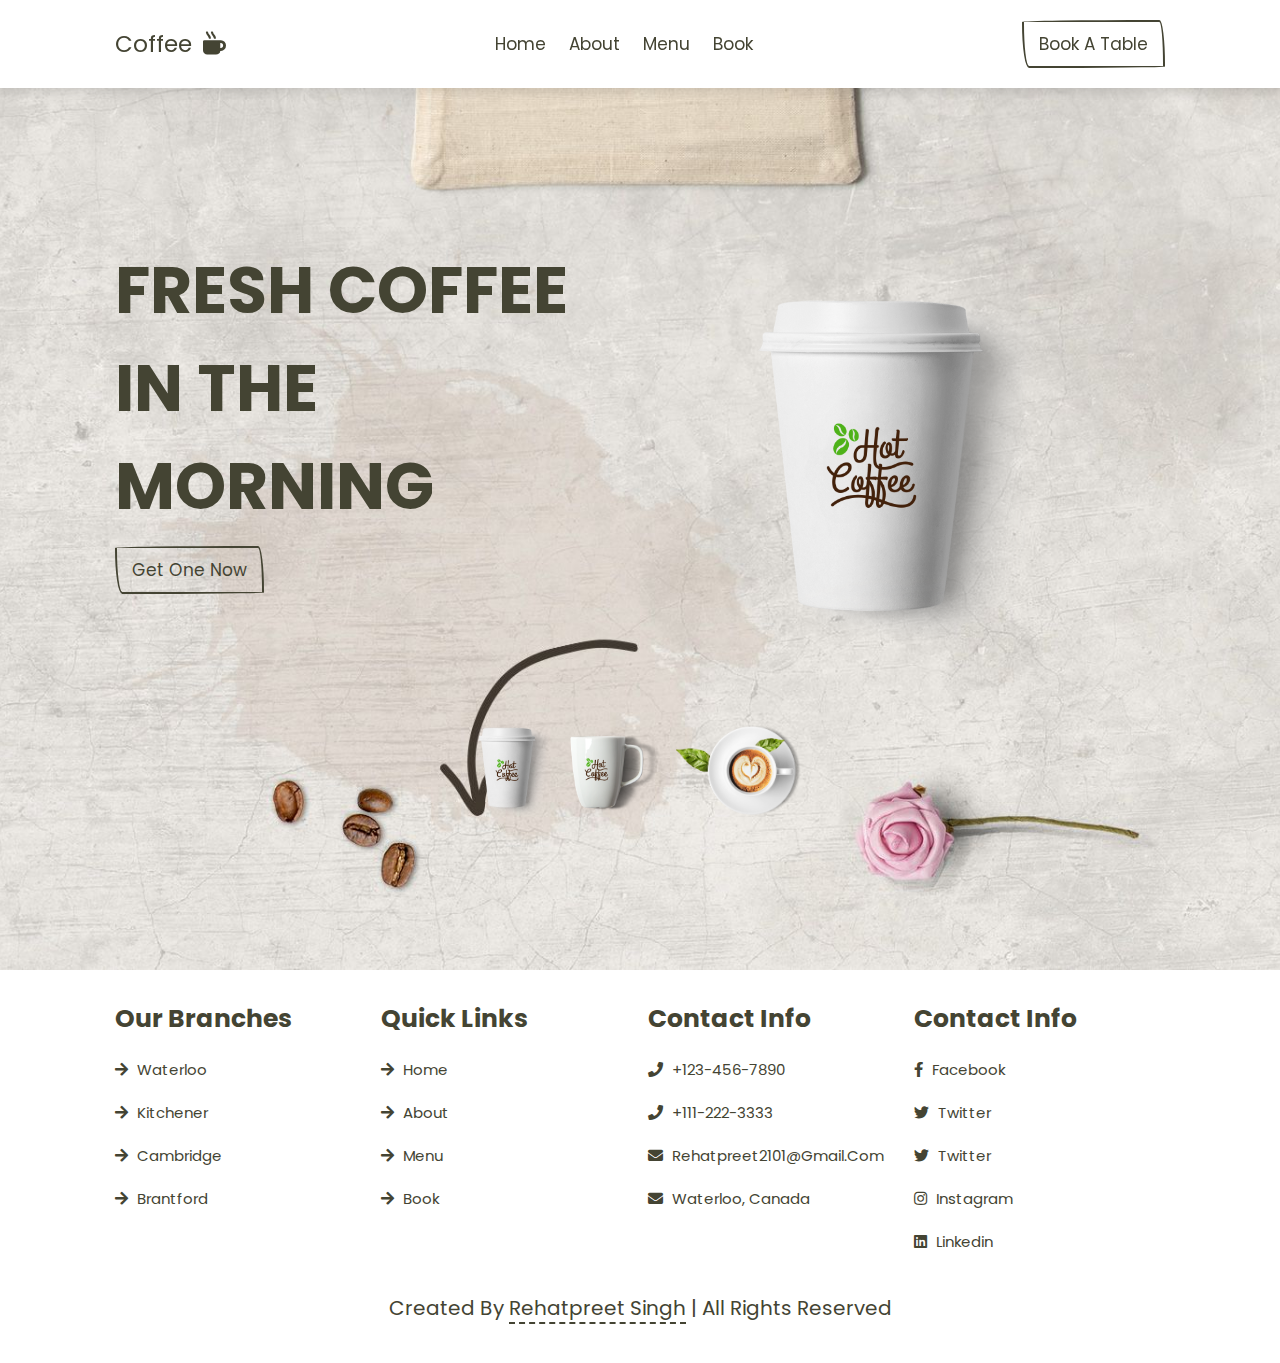
<file: index.html>
<!DOCTYPE html>
<html lang="en">
<head>
    <meta charset="UTF-8">
    <meta http-equiv="X-UA-Compatible" content="IE=edge">
    <meta name="viewport" content="width=device-width, initial-scale=1.0">
    <title>Coffee Website</title>

    <!-- font awesome cdn link  -->
    <link rel="stylesheet" href="https://cdnjs.cloudflare.com/ajax/libs/font-awesome/5.15.4/css/all.min.css">

    <!-- custom css file link  -->
    <link rel="stylesheet" href="css/style.css">

</head>
<body>
    
<!-- header section starts  -->

<header class="header">

    <div id="menu-btn" class="fas fa-bars"></div>

    <a href="index.html" class="logo"> coffee <i class="fas fa-mug-hot"></i> </a>

    <nav class="navbar">
        <a href="index.html">home</a>
        <a href="about.html">about</a>
        <a href="service.html">menu</a>
        <a href="contact.html">book</a>
    </nav>

    <a href="contact.html" class="btn">book a table</a>

</header>

<!-- header section ends  -->

<!-- home section starts  -->

<section class="home" id="home">
    <div class="row">

        <div class="content">
            <h3>fresh coffee in the morning</h3>
            <a href="service.html" class="btn">Get one now</a>
        </div>

        <div class="image">
            <img src="image/home-img-1.png" class="main-home-image" alt="">
        </div>

    </div>

    <div class="image-slider">
        <img src="image/home-img-1.png" alt="">
        <img src="image/home-img-2.png" alt="">
        <img src="image/home-img-3.png" alt="">
    </div>

</section>

<!-- home section ends -->

<!-- footer section starts  -->

<section class="footer">

    <div class="box-container">

        <div class="box">
            <h3>our branches</h3>
            <a href="#"> <i class="fas fa-arrow-right"></i> Waterloo </a>
            <a href="#"> <i class="fas fa-arrow-right"></i> Kitchener </a>
            <a href="#"> <i class="fas fa-arrow-right"></i> Cambridge </a>
            <a href="#"> <i class="fas fa-arrow-right"></i> Brantford </a>
        </div>

        <div class="box">
            <h3>quick links</h3>
            <a href="index.html"> <i class="fas fa-arrow-right"></i> home </a>
            <a href="about.html"> <i class="fas fa-arrow-right"></i> about </a>
            <a href="service.html"> <i class="fas fa-arrow-right"></i> menu </a>
            <a href="contact.html"> <i class="fas fa-arrow-right"></i> book </a>
        </div>

        <div class="box">
            <h3>contact info</h3>
            <a href="#"> <i class="fas fa-phone"></i> +123-456-7890 </a>
            <a href="#"> <i class="fas fa-phone"></i> +111-222-3333 </a>
            <a href="#"> <i class="fas fa-envelope"></i> rehatpreet2101@gmail.com </a>
            <a href="#"> <i class="fas fa-envelope"></i> Waterloo, Canada </a>
        </div>

        <div class="box">
            <h3>contact info</h3>
            <a href="#"> <i class="fab fa-facebook-f"></i> facebook </a>
            <a href="#"> <i class="fab fa-twitter"></i> twitter </a>
            <a href="#"> <i class="fab fa-twitter"></i> twitter </a>
            <a href="#"> <i class="fab fa-instagram"></i> instagram </a>
            <a href="#"> <i class="fab fa-linkedin"></i> linkedin </a>
        </div>
    </div>

    <div class="credit"> created by <span>Rehatpreet Singh</span> | all rights reserved </div>

</section>

<!-- footer section ends -->

<!-- custom js file link  -->
<script src="js/script.js"></script>

</body>
</html>
</file>
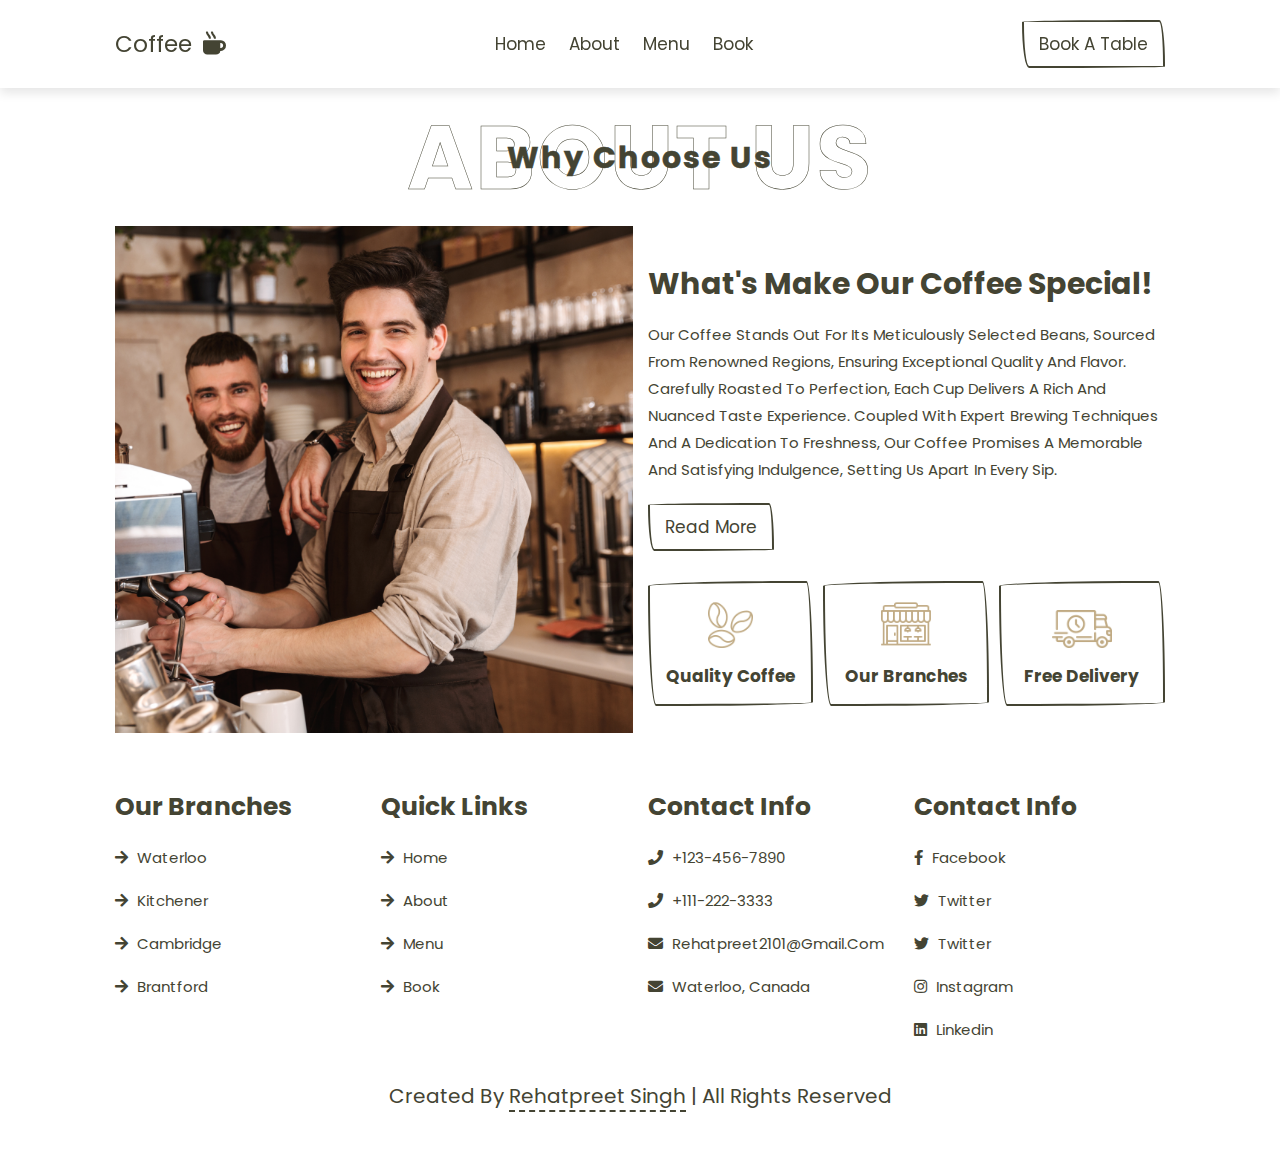
<file: about.html>
<!DOCTYPE html>
<html lang="en">
<head>
    <meta charset="UTF-8">
    <meta http-equiv="X-UA-Compatible" content="IE=edge">
    <meta name="viewport" content="width=device-width, initial-scale=1.0">
    <title>Coffee Website</title>

    <!-- font awesome cdn link  -->
    <link rel="stylesheet" href="https://cdnjs.cloudflare.com/ajax/libs/font-awesome/5.15.4/css/all.min.css">

    <!-- custom css file link  -->
    <link rel="stylesheet" href="css/style.css">

</head>
<body>
    
<!-- header section starts  -->

<header class="header">

    <div id="menu-btn" class="fas fa-bars"></div>

    <a href="index.html" class="logo"> coffee <i class="fas fa-mug-hot"></i> </a>

    <nav class="navbar">
        <a href="index.html">home</a>
        <a href="about.html">about</a>
        <a href="service.html">menu</a>
        <a href="contact.html">book</a>
    </nav>

    <a href="contact.html" class="btn">book a table</a>

</header>

<!-- header section ends  -->

<!-- about section starts  -->

<section class="about" id="about">

    <h1 class="heading"> about us <span>why choose us</span> </h1>    

    <div class="row">

        <div class="image">
            <img src="image/about-img.png" alt="">
        </div>

        <div class="content">
            <h3 class="title">what's make our coffee special!</h3>
            <p>Our coffee stands out for its meticulously selected beans, sourced from renowned regions, ensuring exceptional quality and flavor. Carefully roasted to perfection, each cup delivers a rich and nuanced taste experience. Coupled with expert brewing techniques and a dedication to freshness, our coffee promises a memorable and satisfying indulgence, setting us apart in every sip.</p>
            <a href="#" class="btn">read more</a>
            <div class="icons-container">
                <div class="icons">
                    <img src="image/about-icon-1.png" alt="">
                    <h3>quality coffee</h3>
                </div>
                <div class="icons">
                    <img src="image/about-icon-2.png" alt="">
                    <h3>our branches</h3>
                </div>
                <div class="icons">
                    <img src="image/about-icon-3.png" alt="">
                    <h3>free delivery</h3>
                </div>
            </div>
        </div>

    </div>

</section>

<!-- about section ends -->

<!-- footer section starts  -->

<section class="footer">

    <div class="box-container">

        <div class="box">
            <h3>our branches</h3>
            <a href="#"> <i class="fas fa-arrow-right"></i> Waterloo </a>
            <a href="#"> <i class="fas fa-arrow-right"></i> Kitchener </a>
            <a href="#"> <i class="fas fa-arrow-right"></i> Cambridge </a>
            <a href="#"> <i class="fas fa-arrow-right"></i> Brantford </a>
        </div>

        <div class="box">
            <h3>quick links</h3>
            <a href="index.html"> <i class="fas fa-arrow-right"></i> home </a>
            <a href="about.html"> <i class="fas fa-arrow-right"></i> about </a>
            <a href="service.html"> <i class="fas fa-arrow-right"></i> menu </a>
            <a href="contact.html"> <i class="fas fa-arrow-right"></i> book </a>
        </div>

        <div class="box">
            <h3>contact info</h3>
            <a href="#"> <i class="fas fa-phone"></i> +123-456-7890 </a>
            <a href="#"> <i class="fas fa-phone"></i> +111-222-3333 </a>
            <a href="#"> <i class="fas fa-envelope"></i> rehatpreet2101@gmail.com </a>
            <a href="#"> <i class="fas fa-envelope"></i> Waterloo, Canada </a>
        </div>

        <div class="box">
            <h3>contact info</h3>
            <a href="#"> <i class="fab fa-facebook-f"></i> facebook </a>
            <a href="#"> <i class="fab fa-twitter"></i> twitter </a>
            <a href="#"> <i class="fab fa-twitter"></i> twitter </a>
            <a href="#"> <i class="fab fa-instagram"></i> instagram </a>
            <a href="#"> <i class="fab fa-linkedin"></i> linkedin </a>
        </div>

    </div>

    <div class="credit"> created by <span>Rehatpreet Singh</span> | all rights reserved </div>

</section>

<!-- footer section ends -->

<!-- custom js file link  -->
<script src="js/script.js"></script>

</body>
</html>
</file>
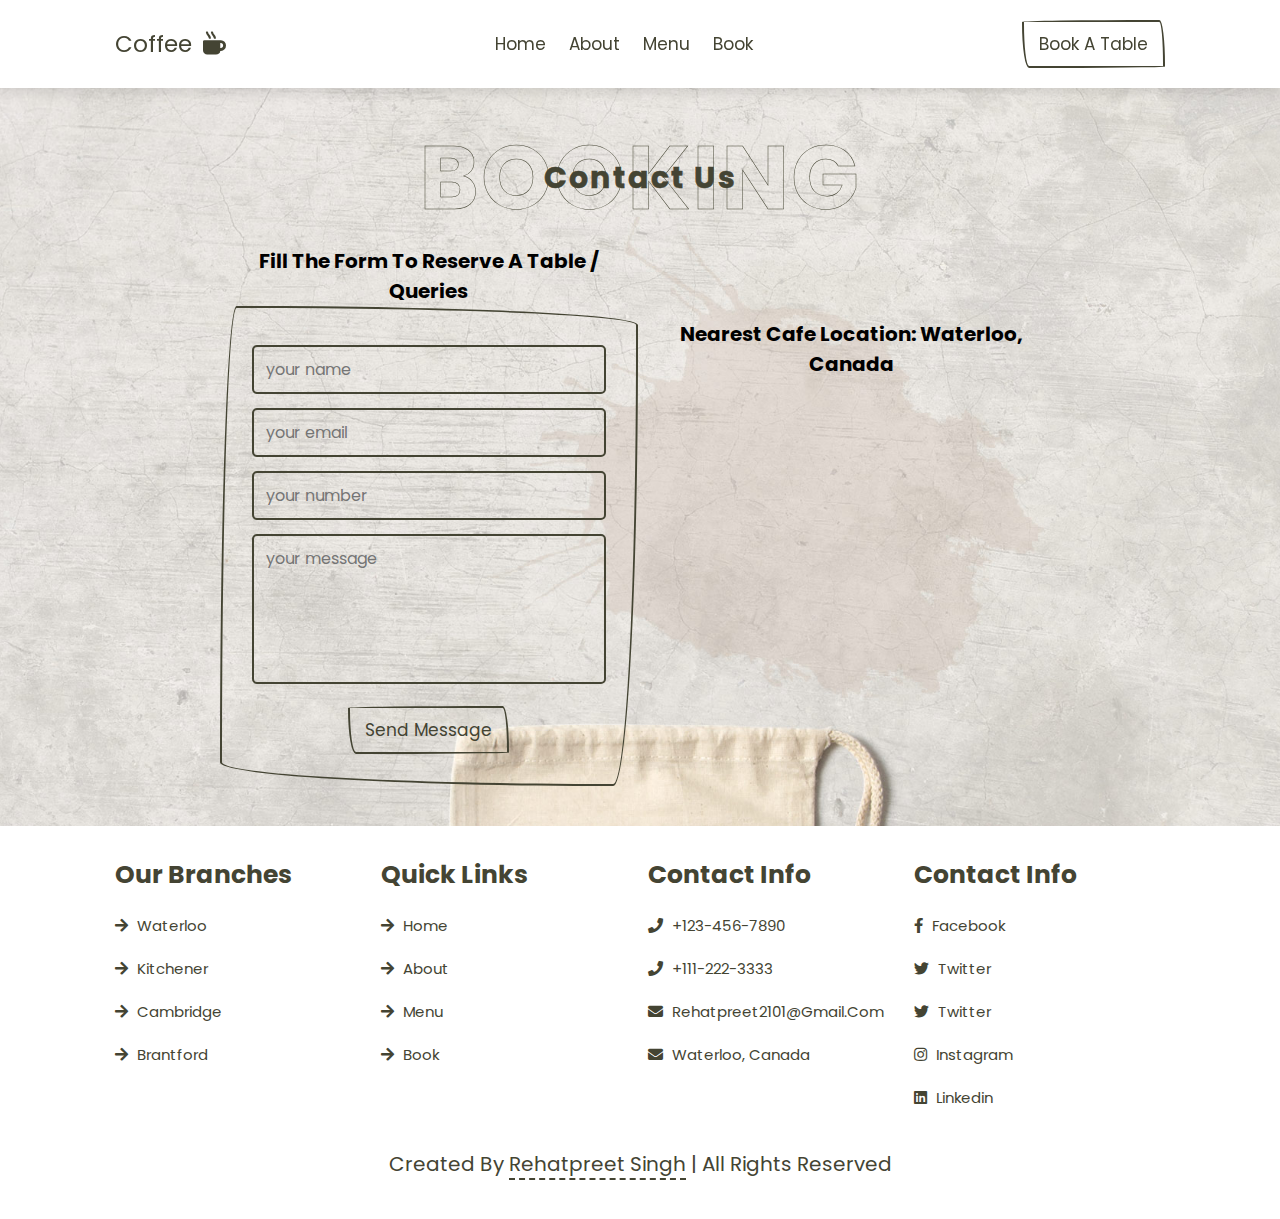
<file: contact.html>
<!DOCTYPE html>
<html lang="en">
<head>
    <meta charset="UTF-8">
    <meta http-equiv="X-UA-Compatible" content="IE=edge">
    <meta name="viewport" content="width=device-width, initial-scale=1.0">
    <title>Coffee Website</title>

    <!-- font awesome cdn link  -->
    <link rel="stylesheet" href="https://cdnjs.cloudflare.com/ajax/libs/font-awesome/5.15.4/css/all.min.css">

    <!-- custom css file link  -->
    <link rel="stylesheet" href="css/style.css">

</head>
<body>
    
<!-- header section starts  -->

<header class="header">

    <div id="menu-btn" class="fas fa-bars"></div>

    <a href="index.html" class="logo"> coffee <i class="fas fa-mug-hot"></i> </a>

    <nav class="navbar">
        <a href="index.html">home</a>
        <a href="about.html">about</a>
        <a href="service.html">menu</a>
        <a href="contact.html">book</a>
    </nav>

    <a href="contact.html" class="btn">book a table</a>

</header>

<!-- header section ends  -->

<!-- book section starts  -->

<section class="book" id="book">
    <div class="heading-container">
        <h1 class="heading"> booking <span>Contact Us</span> </h1>
    </div>
    <div class="content-container">
        <div class="form-container">
            <h1 class="span"> Fill the form to reserve a table / queries </h1>
            <form action="">
                <input type="text" placeholder="your name" class="box">
                <input type="email" placeholder="your email" class="box">
                <input type="number" placeholder="your number" class="box">
                <textarea name="" placeholder="your message" class="box" id="" cols="30" rows="10"></textarea>
                <input type="submit" value="send message" class="btn">
            </form>
        </div>
        <div class="map-container">
            <h1 class="span"> Nearest Cafe Location: Waterloo, Canada </h1>
            <iframe src="https://www.google.com/maps/embed?pb=!1m18!1m12!1m3!1d2886.0056747777885!2d-80.53865668447633!3d43.47228597912486!2m3!1f0!2f0!3f0!3m2!1i1024!2i768!4f13.1!3m3!1m2!1s0x882bf3313dd4f6e1%3A0x87f799ec2a1ef30b!2sWaterloo%2C%20ON%2C%20Canada!5e0!3m2!1sen!2sus!4v1647735687561!5m2!1sen!2sus" width="300" height="350" style="border:0;" allowfullscreen="" loading="lazy"></iframe>
        </div>        
    </div>
</section>

<!-- book section ends -->

<!-- footer section starts  -->

<section class="footer">

    <div class="box-container">

        <div class="box">
            <h3>our branches</h3>
            <a href="#"> <i class="fas fa-arrow-right"></i> Waterloo </a>
            <a href="#"> <i class="fas fa-arrow-right"></i> Kitchener </a>
            <a href="#"> <i class="fas fa-arrow-right"></i> Cambridge </a>
            <a href="#"> <i class="fas fa-arrow-right"></i> Brantford </a>
        </div>

        <div class="box">
            <h3>quick links</h3>
            <a href="index.html"> <i class="fas fa-arrow-right"></i> home </a>
            <a href="about.html"> <i class="fas fa-arrow-right"></i> about </a>
            <a href="service.html"> <i class="fas fa-arrow-right"></i> menu </a>
            <a href="contact.html"> <i class="fas fa-arrow-right"></i> book </a>
        </div>

        <div class="box">
            <h3>contact info</h3>
            <a href="#"> <i class="fas fa-phone"></i> +123-456-7890 </a>
            <a href="#"> <i class="fas fa-phone"></i> +111-222-3333 </a>
            <a href="#"> <i class="fas fa-envelope"></i> rehatpreet2101@gmail.com </a>
            <a href="#"> <i class="fas fa-envelope"></i> Waterloo, Canada </a>
        </div>

        <div class="box">
            <h3>contact info</h3>
            <a href="#"> <i class="fab fa-facebook-f"></i> facebook </a>
            <a href="#"> <i class="fab fa-twitter"></i> twitter </a>
            <a href="#"> <i class="fab fa-twitter"></i> twitter </a>
            <a href="#"> <i class="fab fa-instagram"></i> instagram </a>
            <a href="#"> <i class="fab fa-linkedin"></i> linkedin </a>
        </div>
    </div>

    <div class="credit"> created by <span>Rehatpreet Singh</span> | all rights reserved </div>

</section>

<!-- footer section ends -->

<!-- custom js file link  -->
<script src="js/script.js"></script>

</body>
</html>
</file>
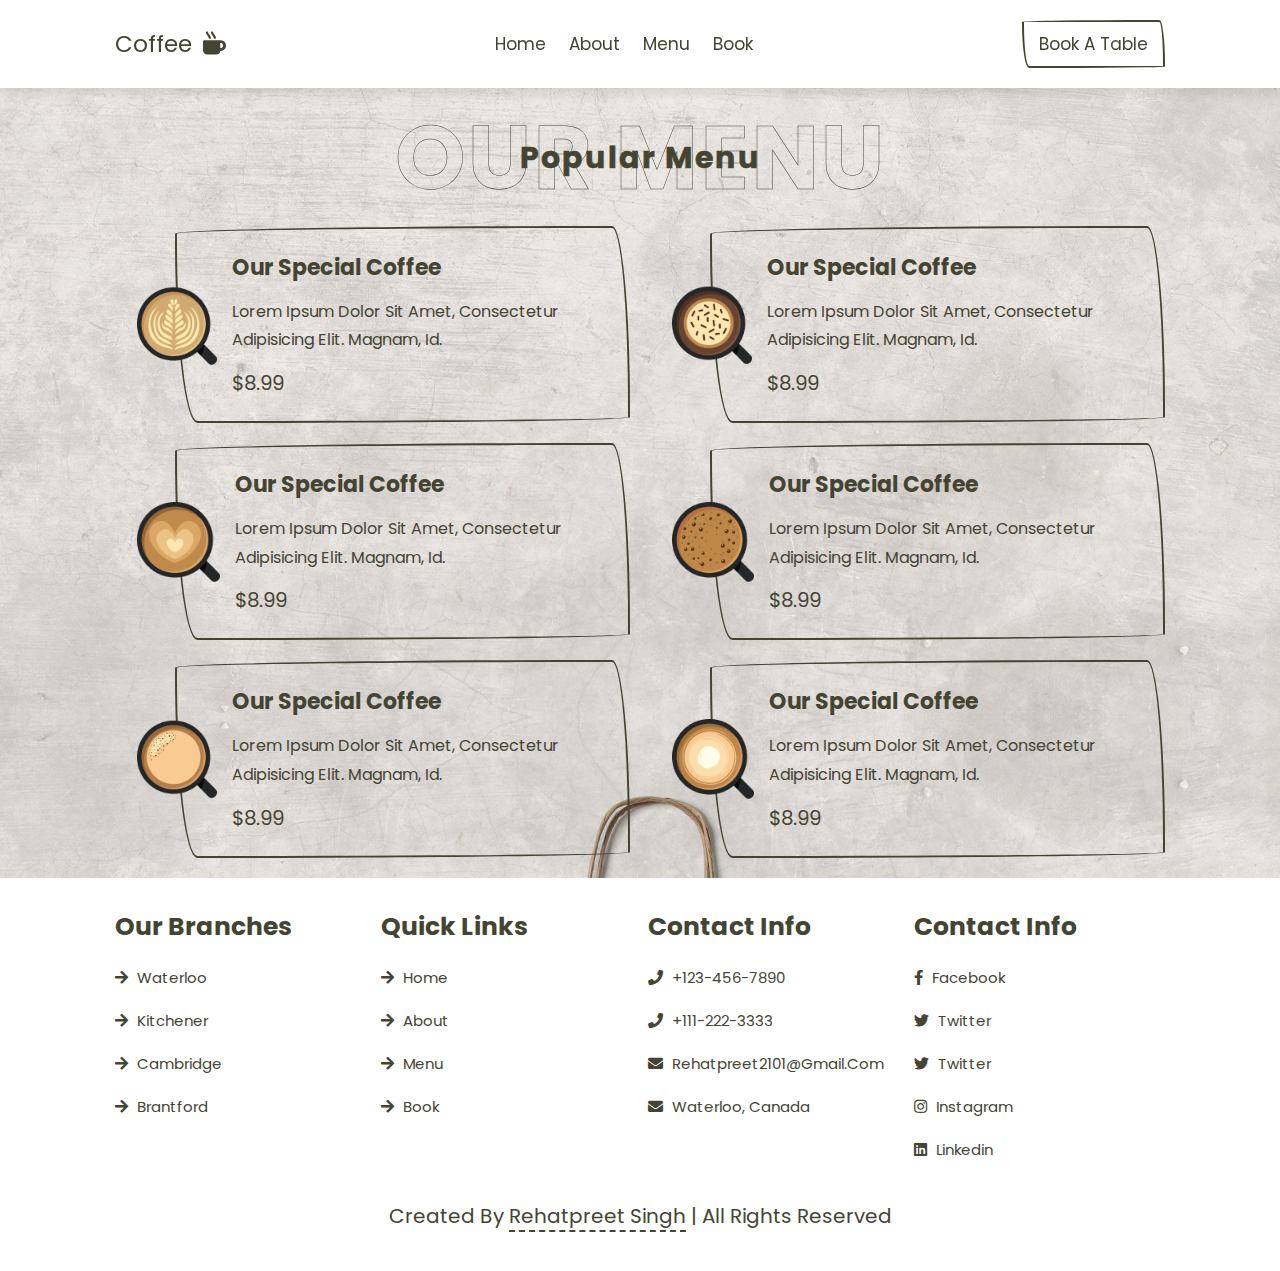
<file: service.html>
<!DOCTYPE html>
<html lang="en">
<head>
    <meta charset="UTF-8">
    <meta http-equiv="X-UA-Compatible" content="IE=edge">
    <meta name="viewport" content="width=device-width, initial-scale=1.0">
    <title>Coffee Website</title>

    <!-- font awesome cdn link  -->
    <link rel="stylesheet" href="https://cdnjs.cloudflare.com/ajax/libs/font-awesome/5.15.4/css/all.min.css">

    <!-- custom css file link  -->
    <link rel="stylesheet" href="css/style.css">

</head>
<body>
    
<!-- header section starts  -->

<header class="header">

    <div id="menu-btn" class="fas fa-bars"></div>

    <a href="index.html" class="logo"> coffee <i class="fas fa-mug-hot"></i> </a>

    <nav class="navbar">
        <a href="index.html">home</a>
        <a href="about.html">about</a>
        <a href="service.html">menu</a>
        <a href="contact.html">book</a>
    </nav>

    <a href="contact.html" class="btn">book a table</a>

</header>

<!-- header section ends  -->


<!-- menu section starts  -->

<section class="menu" id="menu">

    <h1 class="heading"> our menu <span>popular menu</span> </h1>

    <div class="box-container">

        <a href="#" class="box">
            <img src="image/menu-1.png" alt="">
            <div class="content">
                <h3>our special coffee</h3>
                <p>Lorem ipsum dolor sit amet, consectetur adipisicing elit. Magnam, id.</p>
                <span>$8.99</span>
            </div>
        </a>

        <a href="#" class="box">
            <img src="image/menu-2.png" alt="">
            <div class="content">
                <h3>our special coffee</h3>
                <p>Lorem ipsum dolor sit amet, consectetur adipisicing elit. Magnam, id.</p>
                <span>$8.99</span>
            </div>
        </a>

        <a href="#" class="box">
            <img src="image/menu-3.png" alt="">
            <div class="content">
                <h3>our special coffee</h3>
                <p>Lorem ipsum dolor sit amet, consectetur adipisicing elit. Magnam, id.</p>
                <span>$8.99</span>
            </div>
        </a>

        <a href="#" class="box">
            <img src="image/menu-4.png" alt="">
            <div class="content">
                <h3>our special coffee</h3>
                <p>Lorem ipsum dolor sit amet, consectetur adipisicing elit. Magnam, id.</p>
                <span>$8.99</span>
            </div>
        </a>

        <a href="#" class="box">
            <img src="image/menu-5.png" alt="">
            <div class="content">
                <h3>our special coffee</h3>
                <p>Lorem ipsum dolor sit amet, consectetur adipisicing elit. Magnam, id.</p>
                <span>$8.99</span>
            </div>
        </a>

        <a href="#" class="box">
            <img src="image/menu-6.png" alt="">
            <div class="content">
                <h3>our special coffee</h3>
                <p>Lorem ipsum dolor sit amet, consectetur adipisicing elit. Magnam, id.</p>
                <span>$8.99</span>
            </div>
        </a>

    </div>

</section>

<!-- menu section ends -->

<!-- footer section starts  -->

<section class="footer">

    <div class="box-container">

        <div class="box">
            <h3>our branches</h3>
            <a href="#"> <i class="fas fa-arrow-right"></i> Waterloo </a>
            <a href="#"> <i class="fas fa-arrow-right"></i> Kitchener </a>
            <a href="#"> <i class="fas fa-arrow-right"></i> Cambridge </a>
            <a href="#"> <i class="fas fa-arrow-right"></i> Brantford </a>
        </div>
        
        <div class="box">
            <h3>quick links</h3>
            <a href="index.html"> <i class="fas fa-arrow-right"></i> home </a>
            <a href="about.html"> <i class="fas fa-arrow-right"></i> about </a>
            <a href="service.html"> <i class="fas fa-arrow-right"></i> menu </a>
            <a href="contact.html"> <i class="fas fa-arrow-right"></i> book </a>
        </div>

        <div class="box">
            <h3>contact info</h3>
            <a href="#"> <i class="fas fa-phone"></i> +123-456-7890 </a>
            <a href="#"> <i class="fas fa-phone"></i> +111-222-3333 </a>
            <a href="#"> <i class="fas fa-envelope"></i> rehatpreet2101@gmail.com </a>
            <a href="#"> <i class="fas fa-envelope"></i> Waterloo, Canada </a>
        </div>

        <div class="box">
            <h3>contact info</h3>
            <a href="#"> <i class="fab fa-facebook-f"></i> facebook </a>
            <a href="#"> <i class="fab fa-twitter"></i> twitter </a>
            <a href="#"> <i class="fab fa-twitter"></i> twitter </a>
            <a href="#"> <i class="fab fa-instagram"></i> instagram </a>
            <a href="#"> <i class="fab fa-linkedin"></i> linkedin </a>
        </div>

    </div>

    <div class="credit"> created by <span>Rehatpreet Singh</span> | all rights reserved </div>

</section>

<!-- footer section ends -->

<!-- custom js file link  -->
<script src="js/script.js"></script>

</body>
</html>
</file>
<file: css/style.css>
@import url('https://fonts.googleapis.com/css2?family=Poppins:wght@100;300;400;500;600&display=swap');

:root{
    --main-color:#443;
    --border-radius:95% 4% 97% 5%/4% 94% 3% 95%;
    --border-radius-hover:4% 95% 6% 95%/95% 4% 92% 5%;
    --border:.2rem solid var(--main-color);
    --border-hover:.2rem dashed var(--main-color);
}

*{
    font-family: 'Poppins', sans-serif;
    margin:0; padding:0;
    box-sizing: border-box;
    outline: none; border:none;
    text-decoration: none;
    text-transform: capitalize;
    transition: all .2s linear;
}

html{
    font-size: 62.5%;
    overflow-x: hidden;
    scroll-padding-top: 7rem;
    scroll-behavior: smooth;
}

section{
    padding:2rem 9%;
}

.heading{
    font-size: 9rem;
    text-transform: uppercase;
    color:transparent;
    -webkit-text-stroke: .05rem var(--main-color);
    letter-spacing: .2rem;
    text-align: center;
    pointer-events: none;
    position: relative;
}

.heading span{
    position: absolute;
    top:50%; left:50%;
    transform: translate(-50%, -50%);
    width: 100%;
    color:var(--main-color);
    font-size: 3rem;
}

.btn{
    display: inline-block;
    padding:.9rem 1.5rem;
    border-radius: var(--border-radius);
    color:var(--main-color);
    background: none;
    border:var(--border);
    cursor: pointer;
    margin-top: 1rem;
    font-size: 1.7rem;
}

.btn:hover{
    border-radius: var(--border-radius-hover);
    border:var(--border-hover);
}

.header{
    position: fixed;
    top:0; left: 0; right: 0;
    display: flex;
    align-items: center;
    justify-content: space-between;
    z-index: 1000;
    background:#fff;
    box-shadow: 0 .5rem 1rem rgba(0,0,0,.1);
    padding:2rem 9%;
}

.header .logo{
    color:var(--main-color);
    font-size: 2.3rem;
}

.header .logo i{
    padding-left: .5rem;
}

.header .navbar a{
    margin:0 1rem;
    font-size: 1.7rem;
    color:var(--main-color);
}

.header .btn{
    margin-top: 0;
}

#menu-btn{
    font-size: 3rem;
    color:var(--main-color);
    cursor: pointer;
    display: none;
}

.home{
    min-height: 100vh;
    padding-top: 12rem;
    background: url(../image/home-bg.jpg) no-repeat;
    background-position: center;
    background-size: cover;
}

.home .row{
    display: flex;
    align-items: center;
    flex-wrap: wrap;
    gap:1.5rem;
}

.home .row .content{
    flex:1 1 42rem;
}

.home .row .image{
    flex:1 1 42rem;
    padding-top: 10rem;
    text-align: center;
}

.home .row .image img{
    height:35rem;
    animation: float 4s linear infinite;
}

@keyframes float{
    0%, 100%{
        transform: translateY(0rem);
    }
    50%{
        transform: translateY(-7rem);
    }
}

.home .row .content h3{
    font-size: 6.5rem;
    color:var(--main-color);
    text-transform: uppercase;
}

.home .image-slider{
    text-align: center;
    padding:3rem 0;
}

.home .image-slider img{
    height:9rem;
    margin:0 .5rem;
    cursor: pointer;
    margin-top: 5rem;
}

.home .image-slider img:hover{
    transform: translateY(-2rem);
}

.about .row{
    display: flex;
    align-items: center;
    flex-wrap: wrap;
    gap:1.5rem;
}

.about .row .image{
    flex:1 1 42rem;
}

.about .row .image img{
    width: 100%;
    animation:aboutImage 4s linear infinite;
}

@keyframes aboutImage {
    0%, 100%{
        transform: scale(.9);
        border-radius: var(--border-radius-hover);
    }
    50%{
        transform: scale(.8);
        border-radius: var(--border-radius);
    }
}

.about .row .content{
    flex:1 1 42rem;
}

.about .row .content .title{
    color:var(--main-color);
    font-size: 3rem;
    line-height: 1.8;
}

.about .row .content p{
    color:var(--main-color);
    font-size: 1.5rem;
    line-height: 1.8;
    padding:1rem 0;
}

.about .row .content .icons-container{
    display: flex;
    flex-wrap: wrap;
    gap:1rem;
    padding-top: 3rem;
}

.about .row .content .icons-container .icons{
    flex:1 1 15rem;
    padding:1.5rem;
    text-align: center;
    border:var(--border);
    border-radius: var(--border-radius);
}

.about .row .content .icons-container .icons img{
    height: 5rem;
}

.about .row .content .icons-container .icons h3{
    font-size: 1.7rem;
    padding-top: 1rem;
    color:var(--main-color);
}

.menu{
    background: url(../image/menu-bg.jpg) no-repeat;
    background-position: center;
    background-size: cover;
}

.menu .box-container{
    display: flex;
    flex-wrap: wrap;
    gap:2rem;
    justify-content: center;
}

.menu .box-container .box{
    flex:1 1 42rem;
    padding:2rem;
    border:var(--border);
    border-radius: var(--border-radius);
    display: flex;
    align-items: center;
    gap:1.5rem;
    margin-left: 6rem;
}

.menu .box-container .box:hover{
    border:var(--border-hover);
    border-radius: var(--border-radius-hover);
}

.menu .box-container .box img{
    height: 8rem;
    margin-left: -6rem;
}

.menu .box-container .box .content h3{
    font-size: 2.2rem;
    color:var(--main-color);
    line-height: 1.8;
}

.menu .box-container .box .content p{
    font-size: 1.6rem;
    color:var(--main-color);
    line-height: 1.8;
    padding:1rem 0;
}

.menu .box-container .box .content span{
    font-size: 2rem;
    color:var(--main-color);
    line-height: 1.8;
}

.book{
    background:url(../image/book-bg.jpg) no-repeat;
    background-position: center;
    background-size: cover;
}

.book form{
    margin:0 auto 2rem auto;
    max-width: 60rem;
    border-radius: var(--border-radius-hover);
    padding:3rem;
    border:var(--border);
}

.book form .box{
    width:100%;
    padding:1rem 1.2rem;
    border-radius: .5rem;
    font-size: 1.6rem;
    background:none;
    text-transform: none;
    color:var(--main-color);
    border:var(--border);
    margin:.7rem 0;
}

.book form .box:focus{
    border:var(--border-hover);
}

.book form textarea{
    height:15rem;
    resize: none;
}

.footer .box-container{
    display: grid;
    grid-template-columns: repeat(auto-fit, minmax(23rem, 1fr));
    gap:1.5rem;
}

.footer .box-container .box h3{
    font-size: 2.5rem;
    padding:1rem 0;
    color:var(--main-color);
}

.footer .box-container .box a{
    display: block;
    font-size: 1.5rem;
    padding:1rem 0;
    color:var(--main-color);
}

.footer .box-container .box a i{
    padding-right: .5rem;
}

.footer .box-container .box a:hover i{
    padding-right: 2rem;
}

.footer .credit{
    text-align: center;
    font-size: 2rem;
    padding:2rem 1rem;
    margin-top: 1rem;
    color:var(--main-color);
}

.footer .credit span{
    border-bottom: var(--border-hover);
}

.home, .about, .book, .menu {
    margin-top: 70px;
}

.book {
    display: flex;
    flex-direction: column;
    align-items: center;
    text-align: center;
}

.heading-container {
    margin-top: 20px; /* Adjust as needed */
}

.content-container {
    display: flex;
    justify-content: space-between;
    align-items: center;
    width: 80%;
}

.form-container,
.map-container {
    width: calc(70% - 5px); 
}

.form-container {
    margin-right: 5px; 
}

/* media queries  */

@media(max-width:991px){

    html{
        font-size: 55%;
    }

    .header{
        padding:2rem;
    }

    section{
        padding:2rem;
    }

}

@media screen and (max-width: 768px) {
    .content-container {
        flex-direction: column;
    }

    .form-container,
    .map-container {
        width: 100%;
        margin-right: 0;
    }
}

@media screen and (max-width: 768px) {
    .book {
        flex-direction: column;
    }

    .form-container,
    .map-container {
        width: 100%;
        margin-right: 0;
    }
}

@media(max-width:768px){

    .heading{
        font-size: 6rem;
    }

    .heading span{
        font-size: 2.3rem;
    }

    #menu-btn{
        display: initial;
    }

    #menu-btn.fa-times{
        transform:rotate(180deg);
    }

    .header .navbar{
        position: absolute;
        top:99%; left:0; right:0;
        background:#fff;
        clip-path: polygon(0 0, 100% 0, 100% 0, 0 0);
    }

    .header .navbar.active{
        clip-path: polygon(0 0, 100% 0, 100% 100%, 0% 100%);
    }

    .header .navbar a{
        display: block;
        font-size: 2.2rem;
        margin:0;
        padding:1.5rem 2rem;
    }

    .home{
        text-align: center;
    }

    .home .row .content h3{
        font-size: 4rem;
    }

    .menu .box-container .box{
        margin-left: 0;
        margin-top: 6rem;
        flex-flow: column;
        text-align: center;
    }

    .menu .box-container .box img{
        margin-left: 0;
        margin-top: -6rem;
    }

}

@media(max-width:450px){

    html{
        font-size: 50%;
    }

    .home .row .image img{
        height: auto;
        width: 100%;
    }

}
</file>
